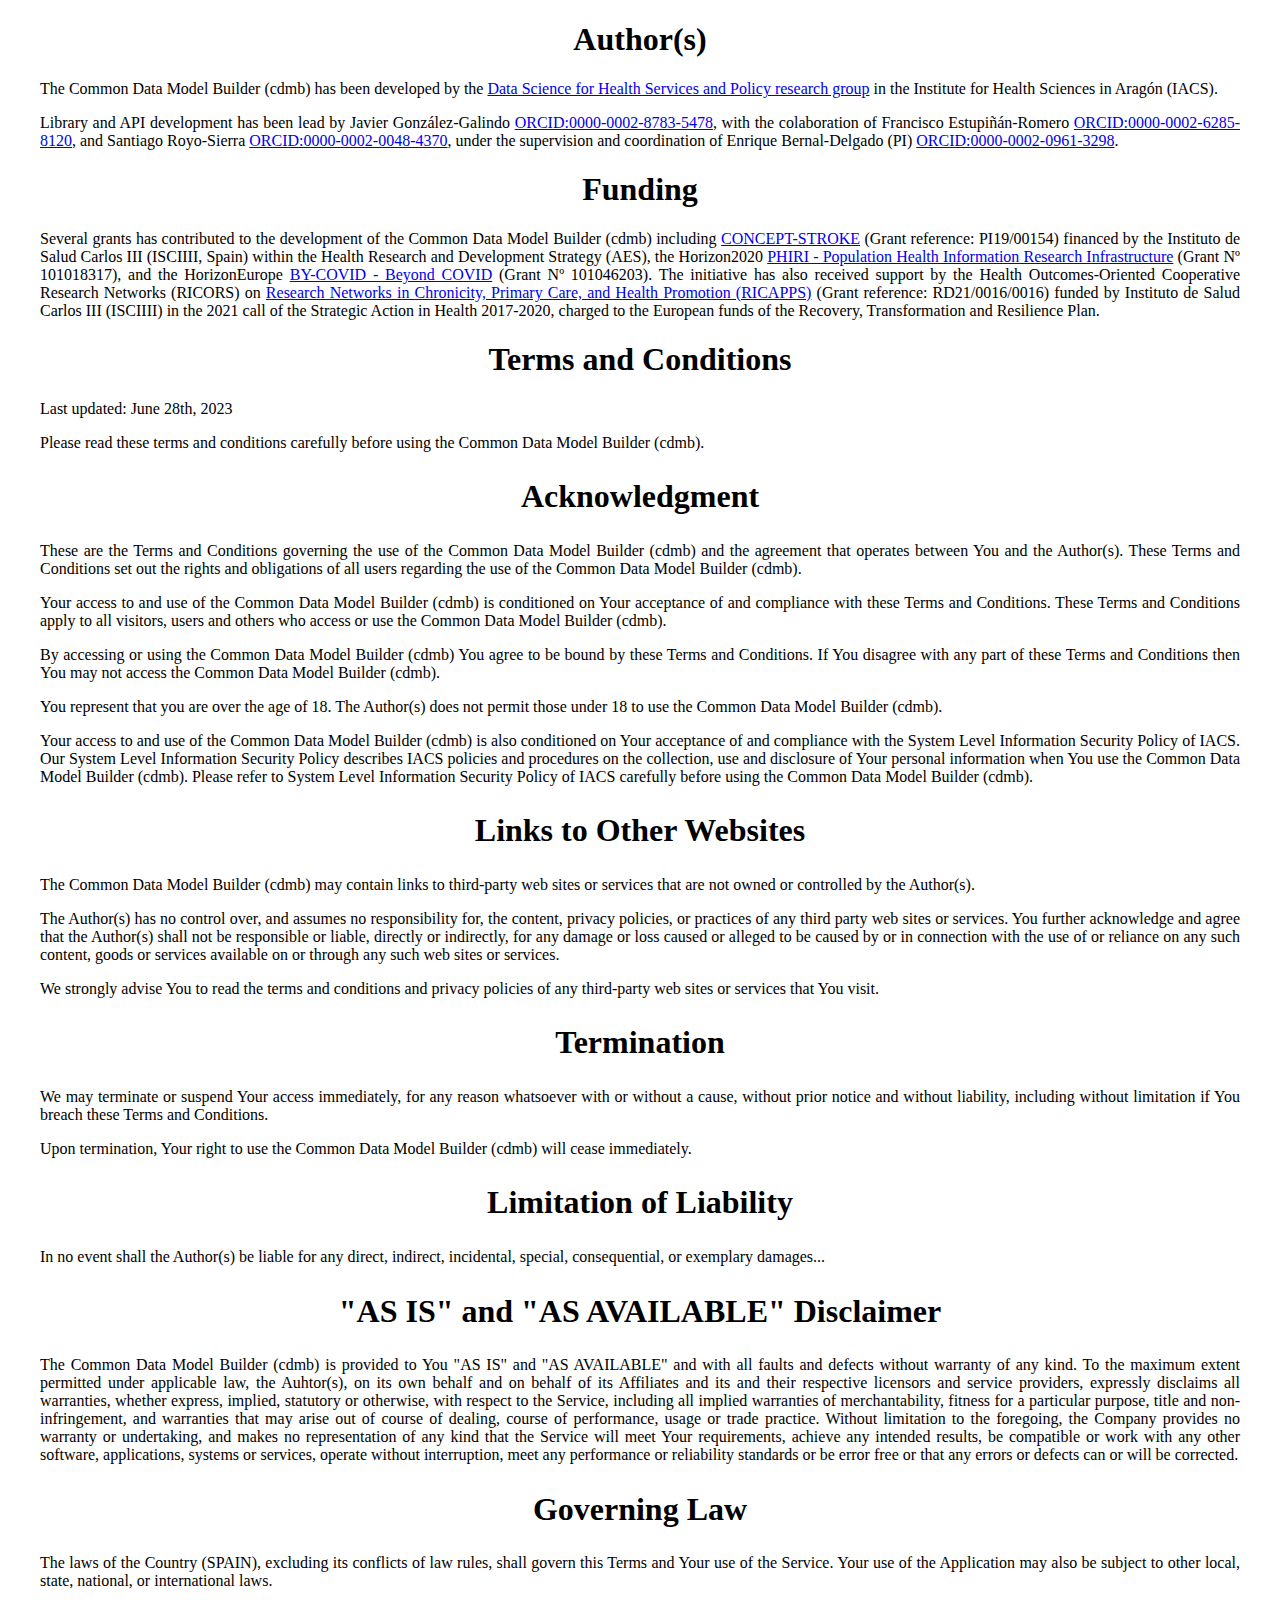
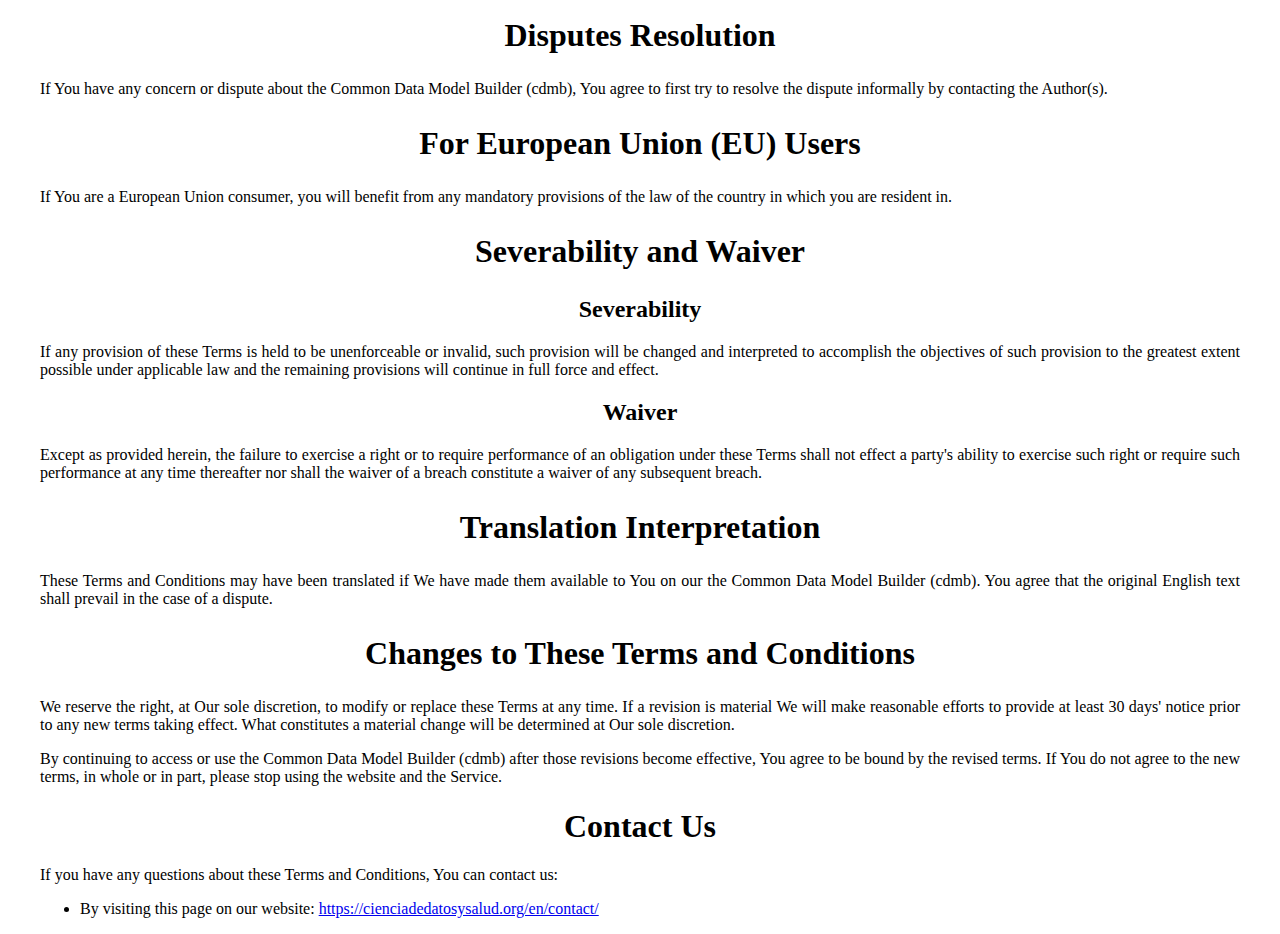
<file: docs/about/index.html>
<!DOCTYPE html><meta charset="UTF-8"><title>About</title><meta name="About" content="About"> <style>.about-container[data-astro-cid-kh7btl4r]{max-width:1200px;margin:0 auto;text-align:justify}.about-container[data-astro-cid-kh7btl4r] h1[data-astro-cid-kh7btl4r],.about-container[data-astro-cid-kh7btl4r] h2[data-astro-cid-kh7btl4r]{text-align:center}
</style><body data-astro-cid-kh7btl4r> <div class="about-container" style="text-align: justify!important;" data-astro-cid-kh7btl4r> <h1 id="authors" data-astro-cid-kh7btl4r>Author(s)</h1> <p data-astro-cid-kh7btl4r>
The Common Data Model Builder (cdmb) has been developed by the
<a href="https://cienciadedatosysalud.org/en/us/research-group/" rel="external nofollow noopener" target="_blank" data-astro-cid-kh7btl4r>Data Science for Health Services and Policy research group</a>
in the Institute for Health Sciences in Aragón (IACS).
</p> <p data-astro-cid-kh7btl4r>
Library and API development has been lead by Javier González-Galindo
<a href="https://orcid.org/0000-0002-8783-5478" class="underline" rel="external nofollow noopener" target="_blank" data-astro-cid-kh7btl4r>ORCID:0000-0002-8783-5478</a>, with the colaboration of Francisco Estupiñán-Romero
<a href="https://orcid.org/0000-0002-6285-8120" class="underline" rel="external nofollow noopener" target="_blank" data-astro-cid-kh7btl4r>ORCID:0000-0002-6285-8120</a>, and Santiago Royo-Sierra
<a href="https://orcid.org/0000-0002-0048-4370" class="underline" rel="external nofollow noopener" target="_blank" data-astro-cid-kh7btl4r>ORCID:0000-0002-0048-4370</a>, under the supervision and coordination of Enrique Bernal-Delgado (PI)
<a href="https://orcid.org/0000-0002-0961-3298" class="underline" rel="external nofollow noopener" target="_blank" data-astro-cid-kh7btl4r>ORCID:0000-0002-0961-3298</a>.
</p> <div style="height: var(--space-xl);" data-astro-cid-kh7btl4r></div> <h1 id="funding" data-astro-cid-kh7btl4r>Funding</h1> <p data-astro-cid-kh7btl4r>
Several grants has contributed to the development of the Common Data
        Model Builder (cdmb) including
<a class="underline" href="https://cienciadedatosysalud.org/en/projects/concept-project/" rel="external nofollow noopener" target="_blank" data-astro-cid-kh7btl4r>CONCEPT-STROKE</a>
(Grant reference: PI19/00154) financed by the Instituto de Salud Carlos
        III (ISCIIII, Spain) within the Health Research and Development Strategy
        (AES), the Horizon2020
<a class="underline" href="https://www.phiri.eu/" rel="external nofollow noopener" target="_blank" data-astro-cid-kh7btl4r>PHIRI - Population Health Information Research Infrastructure</a>
(Grant Nº 101018317), and the HorizonEurope
<a class="underline" href="https://by-covid.org/" rel="external nofollow noopener" target="_blank" data-astro-cid-kh7btl4r>BY-COVID - Beyond COVID</a>
(Grant Nº 101046203). The initiative has also received support by the
        Health Outcomes-Oriented Cooperative Research Networks (RICORS) on
<a class="underline" href="https://www.ricapps.es/" rel="external nofollow noopener" target="_blank" data-astro-cid-kh7btl4r>Research Networks in Chronicity, Primary Care, and Health Promotion
          (RICAPPS)</a>
(Grant reference: RD21/0016/0016) funded by Instituto de Salud Carlos
        III (ISCIIII) in the 2021 call of the Strategic Action in Health
        2017-2020, charged to the European funds of the Recovery,
        Transformation and Resilience Plan.
</p> <div style="height: var(--space-xl);" data-astro-cid-kh7btl4r></div> <div style="height: var(--space-xl);" data-astro-cid-kh7btl4r></div> <h1 id="termsconditions" data-astro-cid-kh7btl4r>Terms and Conditions</h1> <p data-astro-cid-kh7btl4r>Last updated: June 28th, 2023</p> <p data-astro-cid-kh7btl4r>
Please read these terms and conditions carefully before using the Common
        Data Model Builder (cdmb).
</p> <div style="height: var(--space-xl);" data-astro-cid-kh7btl4r></div> <h2 style="font-size: 2rem;" data-astro-cid-kh7btl4r>Acknowledgment</h2> <p data-astro-cid-kh7btl4r>
These are the Terms and Conditions governing the use of the Common Data
        Model Builder (cdmb) and the agreement that operates between You and the
        Author(s). These Terms and Conditions set out the rights and obligations
        of all users regarding the use of the Common Data Model Builder (cdmb).
</p> <p data-astro-cid-kh7btl4r>
Your access to and use of the Common Data Model Builder (cdmb) is
        conditioned on Your acceptance of and compliance with these Terms and
        Conditions. These Terms and Conditions apply to all visitors, users and
        others who access or use the Common Data Model Builder (cdmb).
</p> <p data-astro-cid-kh7btl4r>
By accessing or using the Common Data Model Builder (cdmb) You agree to
        be bound by these Terms and Conditions. If You disagree with any part of
        these Terms and Conditions then You may not access the Common Data Model
        Builder (cdmb).
</p> <p data-astro-cid-kh7btl4r>
You represent that you are over the age of 18. The Author(s) does not
        permit those under 18 to use the Common Data Model Builder (cdmb).
</p> <p data-astro-cid-kh7btl4r>
Your access to and use of the Common Data Model Builder (cdmb) is also
        conditioned on Your acceptance of and compliance with the System Level
        Information Security Policy of IACS. Our System Level Information
        Security Policy describes IACS policies and procedures on the
        collection, use and disclosure of Your personal information when You use
        the Common Data Model Builder (cdmb). Please refer to System Level
        Information Security Policy of IACS carefully before using the Common
        Data Model Builder (cdmb).
</p> <div style="height: var(--space-xl);" data-astro-cid-kh7btl4r></div> <h2 style="font-size: 2rem;" data-astro-cid-kh7btl4r>Links to Other Websites</h2> <p data-astro-cid-kh7btl4r>
The Common Data Model Builder (cdmb) may contain links to third-party
        web sites or services that are not owned or controlled by the Author(s).
</p> <p data-astro-cid-kh7btl4r>
The Author(s) has no control over, and assumes no responsibility for,
        the content, privacy policies, or practices of any third party web sites
        or services. You further acknowledge and agree that the Author(s) shall
        not be responsible or liable, directly or indirectly, for any damage or
        loss caused or alleged to be caused by or in connection with the use of
        or reliance on any such content, goods or services available on or
        through any such web sites or services.
</p> <p data-astro-cid-kh7btl4r>
We strongly advise You to read the terms and conditions and privacy
        policies of any third-party web sites or services that You visit.
</p> <div style="height: var(--space-xl);" data-astro-cid-kh7btl4r></div> <h2 style="font-size: 2rem;" data-astro-cid-kh7btl4r>Termination</h2> <p data-astro-cid-kh7btl4r>
We may terminate or suspend Your access immediately, for any reason
        whatsoever with or without a cause, without prior notice and without
        liability, including without limitation if You breach these Terms and
        Conditions.
</p> <p data-astro-cid-kh7btl4r>
Upon termination, Your right to use the Common Data Model Builder (cdmb)
        will cease immediately.
</p> <div style="height: var(--space-xl);" data-astro-cid-kh7btl4r></div> <h2 style="font-size: 2rem;" data-astro-cid-kh7btl4r>Limitation of Liability</h2> <p data-astro-cid-kh7btl4r>
In no event shall the Author(s) be liable for any direct, indirect,
        incidental, special, consequential, or exemplary damages...
</p> <div style="height: var(--space-xl);" data-astro-cid-kh7btl4r></div> <h2 style="font-size: 2rem;" data-astro-cid-kh7btl4r>"AS IS" and "AS AVAILABLE" Disclaimer</h2> <p data-astro-cid-kh7btl4r>
The Common Data Model Builder (cdmb) is provided to You &quot;AS
		IS&quot; and &quot;AS AVAILABLE&quot; and with all faults and defects
		without warranty of any kind. To the maximum extent permitted under
		applicable law, the Auhtor(s), on its own behalf and on behalf of its
		Affiliates and its and their respective licensors and service providers,
		expressly disclaims all warranties, whether express, implied, statutory
		or otherwise, with respect to the Service, including all implied
		warranties of merchantability, fitness for a particular purpose, title
		and non-infringement, and warranties that may arise out of course of
		dealing, course of performance, usage or trade practice. Without
		limitation to the foregoing, the Company provides no warranty or
		undertaking, and makes no representation of any kind that the Service
		will meet Your requirements, achieve any intended results, be compatible
		or work with any other software, applications, systems or services,
		operate without interruption, meet any performance or reliability
		standards or be error free or that any errors or defects can or will be
		corrected.
</p> <h2 style="font-size: 2rem;" data-astro-cid-kh7btl4r>Governing Law</h2> <p data-astro-cid-kh7btl4r>
The laws of the Country (SPAIN), excluding its conflicts of law rules,
		shall govern this Terms and Your use of the Service. Your use of the
		Application may also be subject to other local, state, national, or
		international laws.
</p> <h2 style="font-size: 2rem;" data-astro-cid-kh7btl4r>Disputes Resolution</h2> <p data-astro-cid-kh7btl4r>
If You have any concern or dispute about the Common Data Model Builder
        (cdmb), You agree to first try to resolve the dispute informally by
        contacting the Author(s).
</p> <h2 style="font-size: 2rem;" data-astro-cid-kh7btl4r>For European Union (EU) Users</h2> <p data-astro-cid-kh7btl4r>
If You are a European Union consumer, you will benefit from any
		mandatory provisions of the law of the country in which you are resident
		in.
</p> <h2 style="font-size: 2rem;" data-astro-cid-kh7btl4r>Severability and Waiver</h2> <h2 data-astro-cid-kh7btl4r>Severability</h2> <p data-astro-cid-kh7btl4r>
If any provision of these Terms is held to be unenforceable or invalid,
		such provision will be changed and interpreted to accomplish the
		objectives of such provision to the greatest extent possible under
		applicable law and the remaining provisions will continue in full force
		and effect.
</p> <h2 data-astro-cid-kh7btl4r>Waiver</h2> <p data-astro-cid-kh7btl4r>
Except as provided herein, the failure to exercise a right or to require
		performance of an obligation under these Terms shall not effect a
		party's ability to exercise such right or require such performance at
		any time thereafter nor shall the waiver of a breach constitute a waiver
		of any subsequent breach.
</p><h2 style="font-size: 2rem;" data-astro-cid-kh7btl4r>Translation Interpretation</h2> <p data-astro-cid-kh7btl4r>
These Terms and Conditions may have been translated if We have made them
		available to You on our the Common Data Model Builder (cdmb). You agree
		that the original English text shall prevail in the case of a dispute.
</p> <h2 style="font-size: 2rem;" data-astro-cid-kh7btl4r>Changes to These Terms and Conditions</h2> <p data-astro-cid-kh7btl4r>
We reserve the right, at Our sole discretion, to modify or replace these
		Terms at any time. If a revision is material We will make reasonable
		efforts to provide at least 30 days' notice prior to any new terms
		taking effect. What constitutes a material change will be determined at
		Our sole discretion.
</p> <p data-astro-cid-kh7btl4r>
By continuing to access or use the Common Data Model Builder (cdmb)
		after those revisions become effective, You agree to be bound by the
		revised terms. If You do not agree to the new terms, in whole or in
		part, please stop using the website and the Service.
</p> <div style="height: var(--space-xl);" data-astro-cid-kh7btl4r></div> <h1 id="contact" data-astro-cid-kh7btl4r>Contact Us</h1> <p data-astro-cid-kh7btl4r>If you have any questions about these Terms and Conditions, You can contact us:</p> <ul data-astro-cid-kh7btl4r> <li data-astro-cid-kh7btl4r>
By visiting this page on our website:
<a class="underline" href="https://cienciadedatosysalud.org/contacto/" rel="external nofollow noopener" target="_blank" data-astro-cid-kh7btl4r>https://cienciadedatosysalud.org/en/contact/</a> </li> </ul> </div> </body>
</file>
